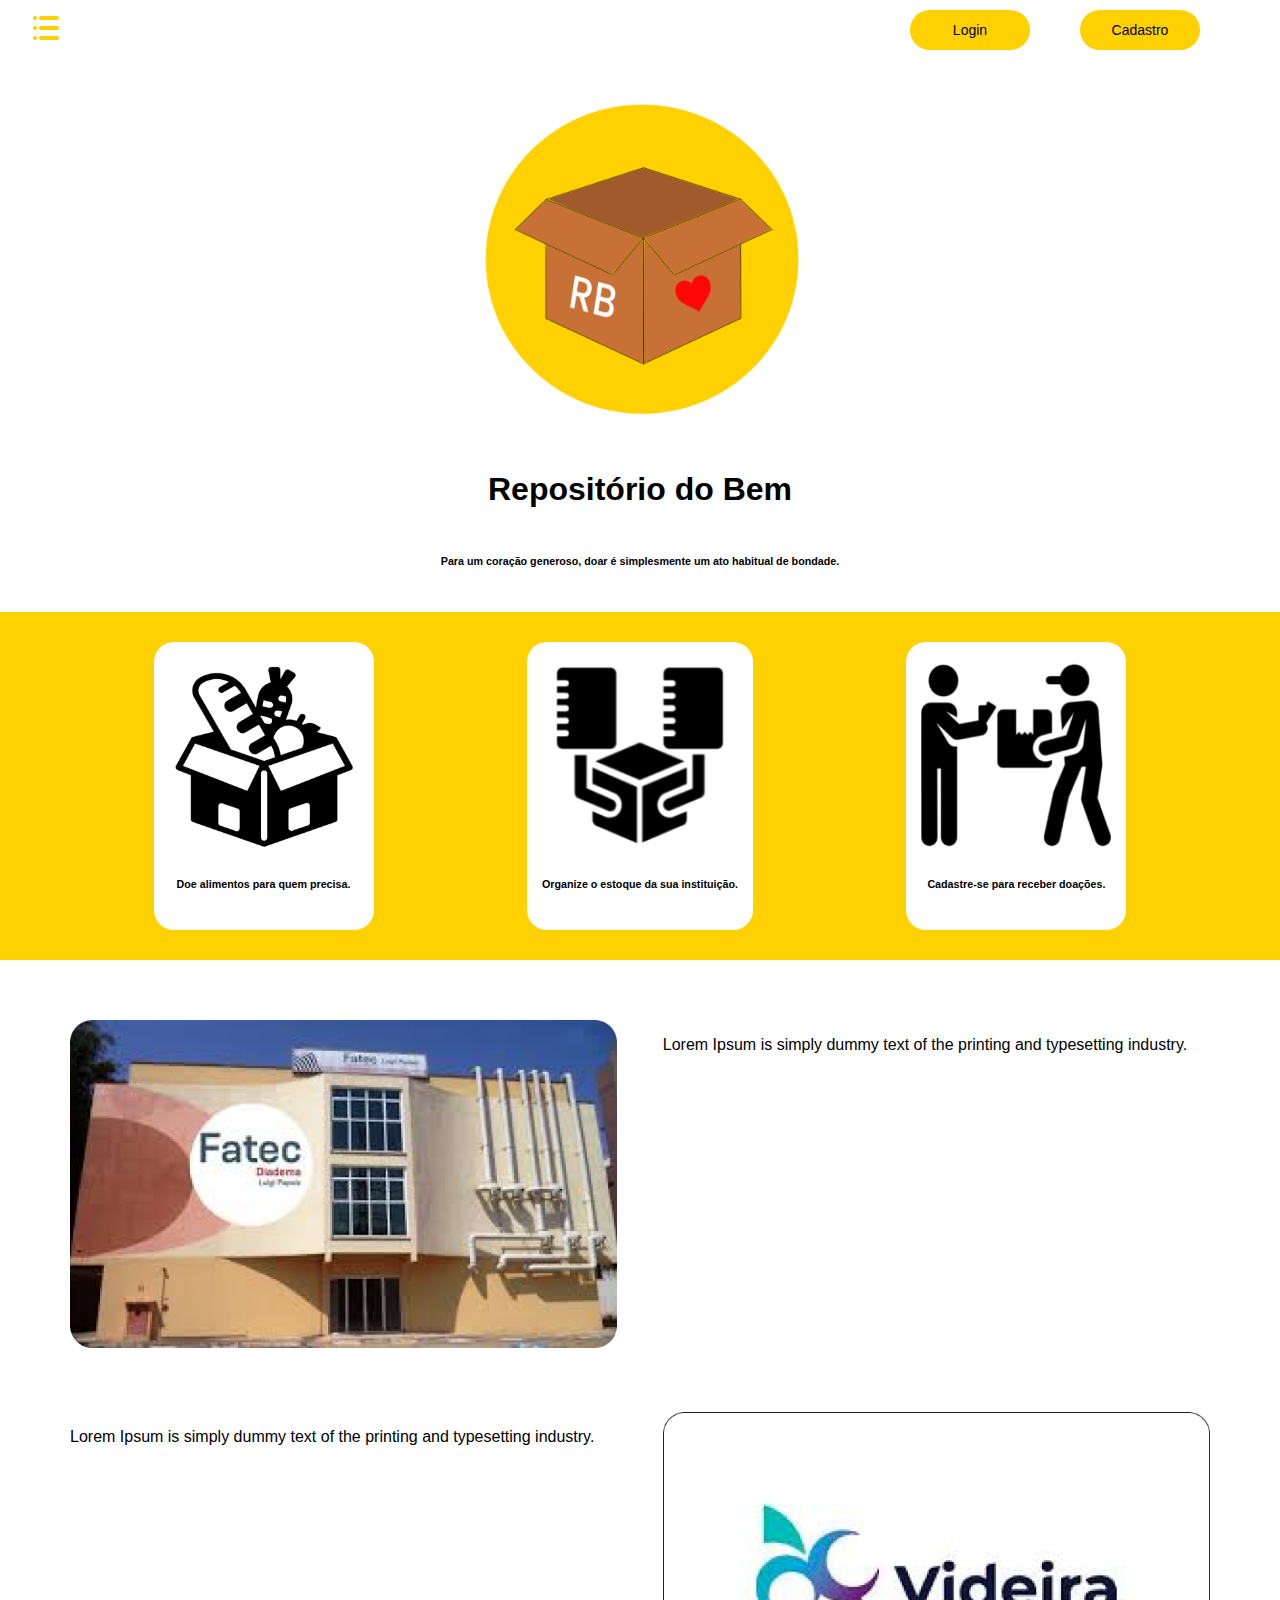
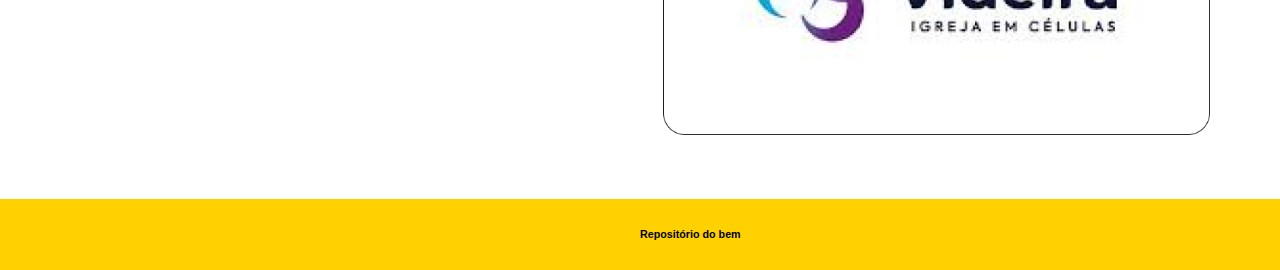
<file: Front-End-V9/Repositorio Do Bem/HomePage/index.html>
<!DOCTYPE html>
<html lang="en">
<head>
    <meta charset="UTF-8">
    <meta name="viewport" content="width=device-width, initial-scale=1.0">
    <title>Home</title>
    <link rel="stylesheet" href="./css/index.css">
</head>
<body>

    <header>
        <div class="header">
            <img class="img-menu" src="./img/barra-de-menu 1.png" alt="">
        </div>
        <div class="space"></div>
        <button onclick="PagLogin()">Login</button>
        <button onclick="PagCadastro()">Cadastro</button>
    </header>


    <div class="section-logo">
        <img class="img-logo" src="./img/LogoRB 1.png" alt="">
        <h1>Repositório do Bem</h1>
        <h6>Para um coração generoso, doar é simplesmente um ato habitual de bondade.</h6>
    </div>


    <div class="section-main">
        <div class="column">
                <img src="./img/doacao-de-alimentos (1) 1.png" alt="Imagem 1">
                <h6>Doe alimentos para quem precisa.</h6>  
        </div>

        <div class="column">
            <img src="./img/razao-distribuida 1.png" alt="Imagem 1">
            <h6>Organize o estoque da sua instituição.</h6>  
        </div>

        <div class="column">
            <img src="./img/entrega 1.png" alt="Imagem 1">
            <h6>Cadastre-se para receber doações. </h6>  
        </div>        
    </div>


    <div class="section-bottom">
        <div class="top-content">
            <div class="left-image">
                <img src="./img/download 1.png" alt="Imagem 1">
            </div>
            <div class="left-text">
                <p>Lorem Ipsum is simply dummy text of the printing and typesetting industry. </p>
            </div>
        </div>
        <div class="bottom-content">
            <div class="right-text">
                <p>Lorem Ipsum is simply dummy text of the printing and typesetting industry. </p>
            </div>
            <div class="right-image">
                <img src="./img/download 2.png" alt="Imagem 2">
            </div>
            
        </div>
    </div>
    

    <div class="bottom-page">
        <div class="text-bottom-page">
           <h6>Repositório do bem</h6> 
        </div>
        

    </div>

    <script src="./HomePage.js"></script>
</body>
</html>
</file>
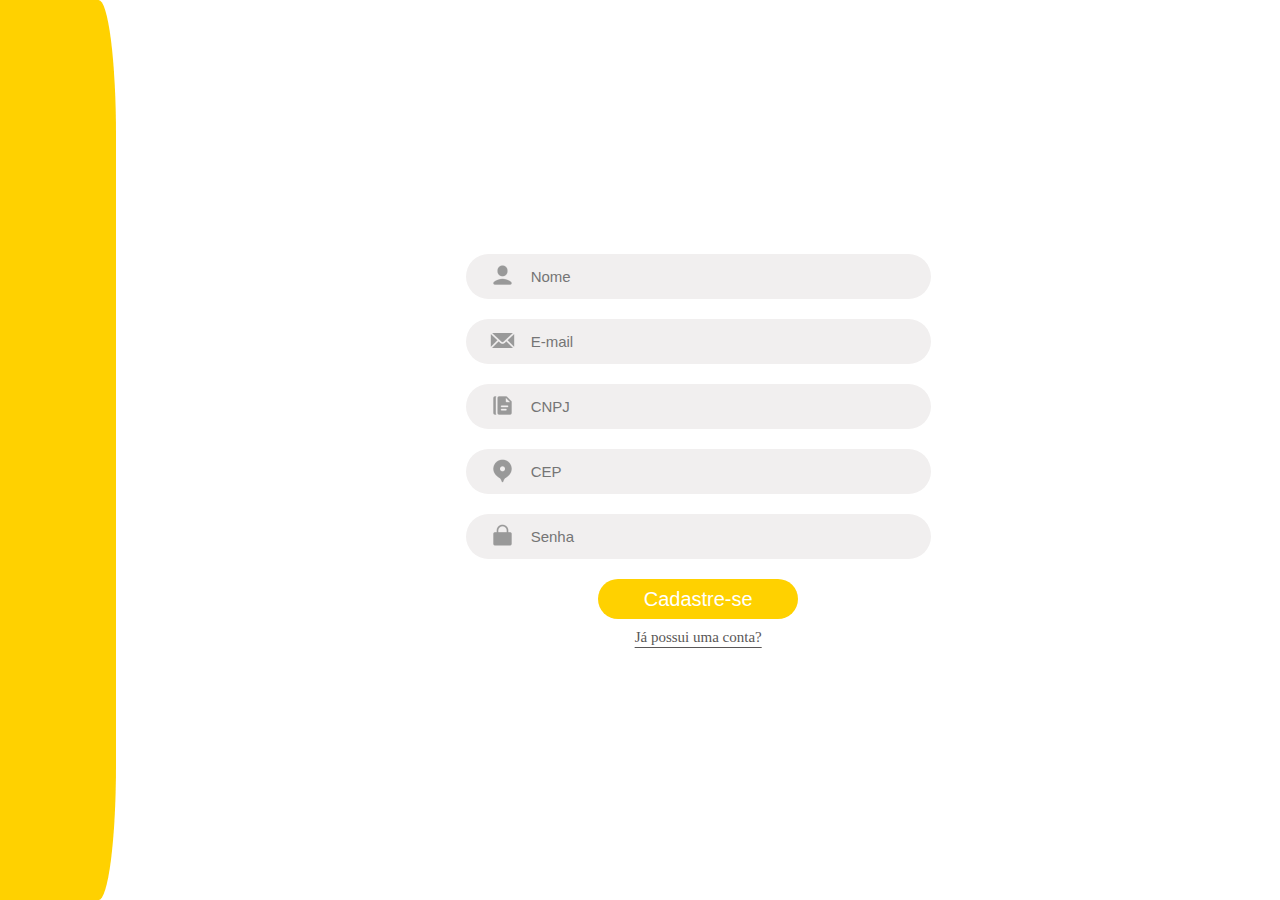
<file: Front-End-V9/Repositorio Do Bem/Cadastro/cadastro.html>
<!DOCTYPE html>
<html lang="pt-br">
<head>
    <meta charset="UTF-8">
    <meta name="viewport" content="width=device-width, initial-scale=1.0">
    <title>Cadastro</title>
    <link rel="stylesheet" href="css/style.css">
</head>
<body>
    <div id="corpo">
        <div id="esquerda"></div>

        <div id="direita">
            <form id="form">
                <div id="inputinhos">
                    <div class="input-box">
                        <img src="img/NOME.png" alt="Nome">
                        <input name="NOME" type="text" placeholder="Nome" required/>
                    </div>
                    <div class="input-box">
                        <img src="img/EMAIL.png" alt="email">
                        <input name="email" type="text" placeholder="E-mail" required/>
                    </div>
                    <div class="input-box">
                        <img src="img/CNPJ.png" alt="cnpj">
                        <input name="cnpj" type="TEXT" maxlength="15"  placeholder="CNPJ" required />
                    </div>
                    <div class="input-box">
                        <img src="img/CEP.png" alt="cep">
                        <input type="text" id="cep" name="cep" maxlength="9" pattern="\d{5}-?\d{3}" placeholder="CEP" required>
                    </div>
                    <div class="input-box">
                        <img src="img/SENHA.png" alt="senha">
                        <input name="senha" type="password" placeholder="Senha" required/>
                    </div>
                </div>
                <div id="btn">
                    <button onclick="cadastrar()"  type="submit">Cadastre-se</button>
                    <a href="../login/login.html">Já possui uma conta?</a>
                </div>
            </form>
        </div>
    </div>

    <script src="./cadastro.js"></script>
</body>
</html>
</file>
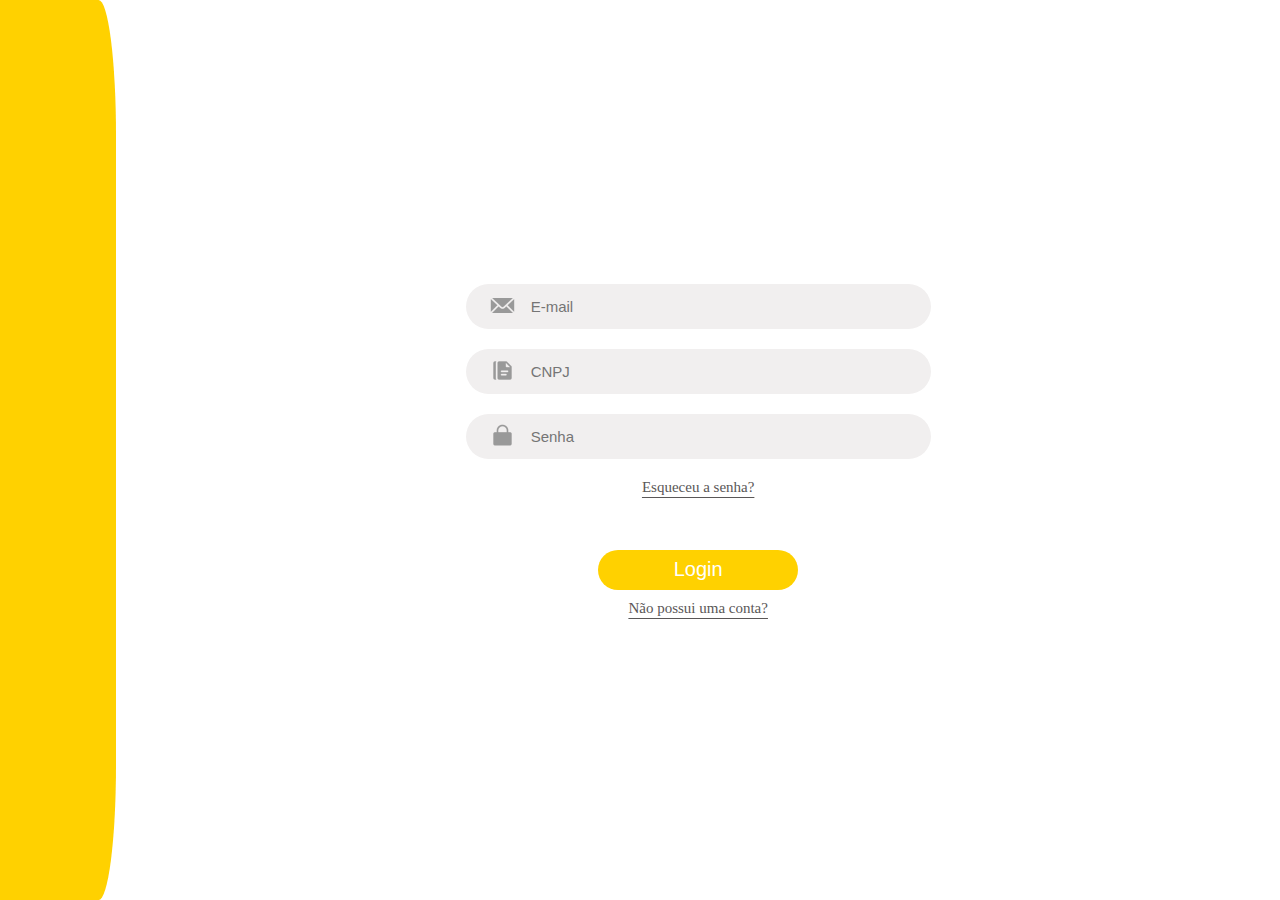
<file: Front-End-V9/Repositorio Do Bem/Login/login.html>
<!DOCTYPE html>
<html lang="pt-br">
<head>
    <meta charset="UTF-8">
    <meta name="viewport" content="width=device-width, initial-scale=1.0">
    <title>Login</title>
    <link rel="stylesheet" href="css/style.css">
</head>
<body>
    <div id="corpo">
        <div id="esquerda"></div>

        <div id="direita">
            <form id="form">
                <div id="inputinhos">
                    <div class="input-box">
                        <img src="img/EMAIL.png" alt="email">
                        <input name="email" type="text" placeholder="E-mail" required/>
                    </div>
                    <div class="input-box">
                        <img src="img/CNPJ.png" alt="cnpj">
                        <input name="cnpj" type="TEXT" maxlength="15"  placeholder="CNPJ" required />
                    </div>
                    <div class="input-box">
                        <img src="img/SENHA.png" alt="senha">
                        <input name="senha" type="password" placeholder="Senha" required/>
                    </div>
                </div>
                <div id="btn">
                    <a href="../login/login.html">Esqueceu a senha?</a>
                    <br>
                    <br>
                    <br>
                    <button onclick="Logar()" type="subimt">Login</button>
                    <a href="../Cadastro/cadastro.html">Não possui uma conta?</a>
                </div>
            </form>
        </div>
    </div>

    <script src="./Login.js"></script>
</body>
</html>
</file>
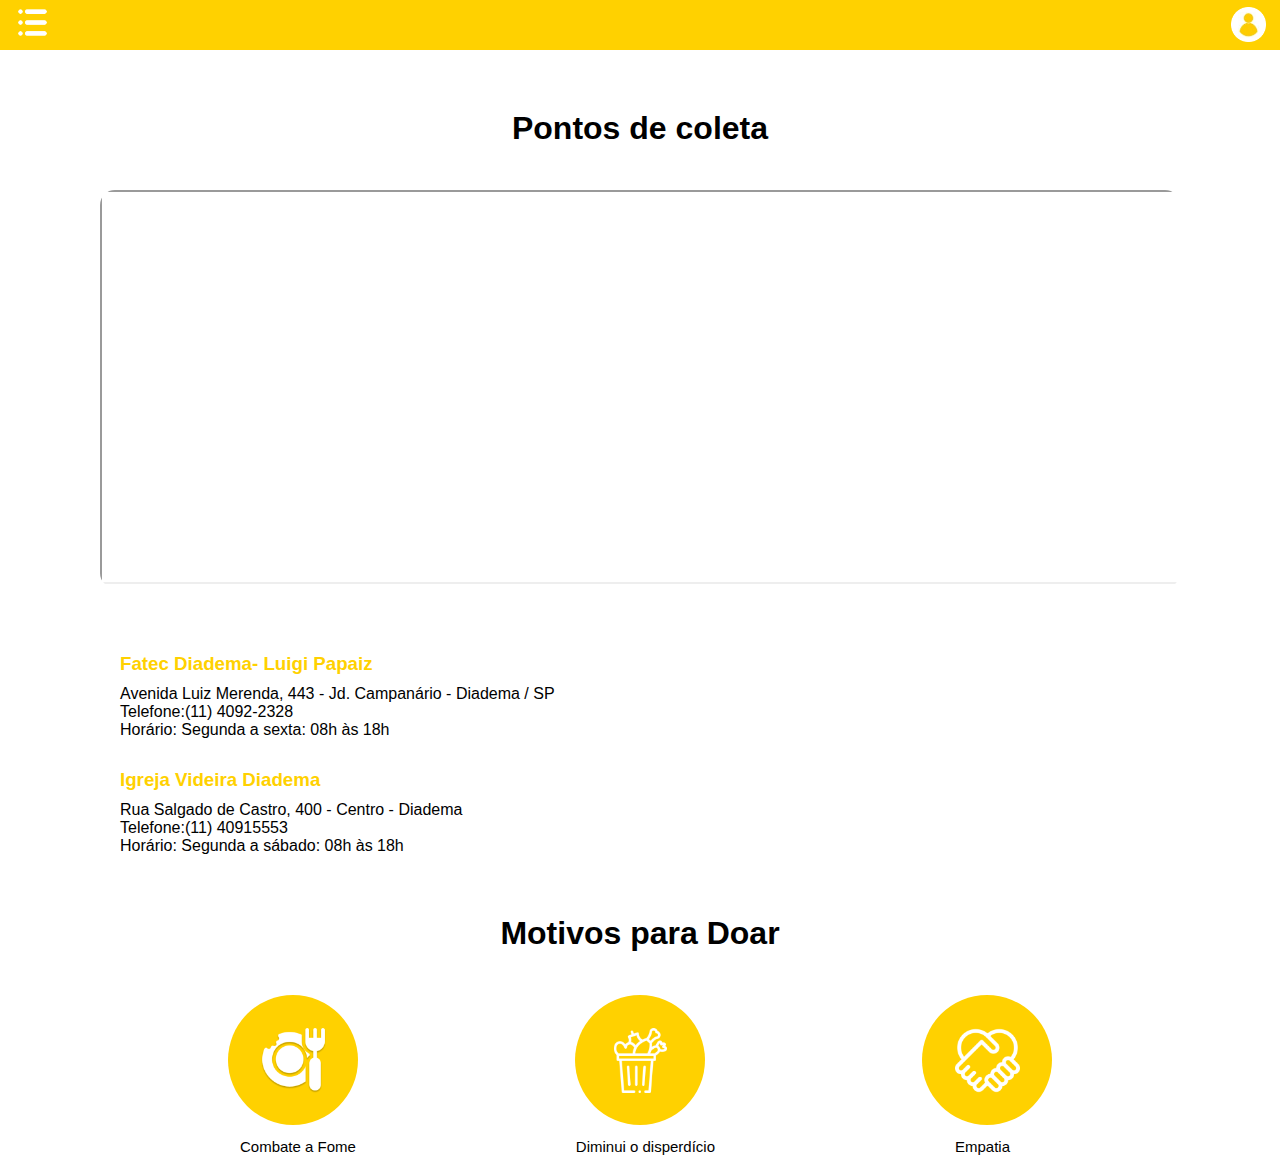
<file: Front-End-V9/Repositorio Do Bem/Ponto_coleta/ponto_coleta.html>
<!DOCTYPE html>
<html lang="pt">
    <head>
        <meta charset="UTF-8" />
        <meta name="viewport" content="width=device-width, initial-scale=1.0" />
        <title>Pontos de Coletas</title>
        <!-- Incluímos o CSS e JS quando estiverem prontos -->
        <link rel="stylesheet" href="./css/ponto_coleta.css" />
    </head>
    <body>

        
   


        <div class="navbar"> <!-- barra de navegaçao  -->
            
            
         <!-- <img class="img-logo" src="./img/LogoRB 3.png" alt="">-->

            <img class="img-icone" src="./barra-de-menu (1) 1.png" alt="">

            <img class="img-logo" src="Group 29 (3).png" alt="">


        </div>

    



        <div class="container">
            <h1>Pontos de coleta</h1>

       </p>
      
            
                <!-- Mapa à direita -->
                <div class="box-right">
                    <iframe src="https://www.google.com/maps/d/embed?mid=1XQdZ9mx0dNlPewRy7u2fWdyBq4HH_tw&ehbc=2E312F&noprof=1" width="640" height="480"></iframe>




                   <!-- <iframe src="https://maps.google.com/maps?q=cidade+diadema+SP&t=&z=13&ie=UTF8&iwloc=&output=embed">
                         Insira o link correto do mapa aqui
                    </iframe> -->
                
                
                </div>


               

           <div class="content">
                <!-- Box à esquerda -->
               <div class="box-left">


                
                        
                        <div class="title">
                        <h3>Fatec Diadema- Luigi Papaiz</h3>
                        </div>

                        <div class="text">
                        <p></p>
                        Avenida Luiz Merenda, 443 - Jd. Campanário - Diadema / SP
                        <br>
                        Telefone:(11) 4092-2328
                        <br>
                        Horário: Segunda a sexta: 08h às 18h

                        <div class="title">
                        <h3>Igreja Videira Diadema</h3>
                        </div>

                        <div class="text">
                        <p></p>
                        Rua Salgado de Castro, 400 - Centro - Diadema
                        <br>
                        Telefone:(11) 40915553
                        <br>
                        Horário: Segunda a sábado: 08h às 18h

                        <p></p>
                    



                <div class="title">
                    <h1> Motivos para Doar</h1>
                </div>
                <p></p>


        
                


               
                    
                <div class="bolas-centralizadas">
                    <div class="bola"> <img class="img-bola" src="fome 1.png" alt=""></div>
                    
                    <div class="bola"> <img class="img-bola" src="desperdicio-de-comida 1.png" alt=""></div>

                    <div class="bola"> <img class="img-bola" src="empatia 1.png" alt=""></div>
                  </div>
                  
                  <div id="textos-centralizados">
                    <p id="bl1">Combate a Fome</p>
                    <p id="bl2">Diminui o disperdício</p>
                    <p id="bl3">Empatia</p>
                  </div>
                  
                  
            

            </div>
        </div>

    </body>
</html>
</file>
<file: Front-End-V9/Repositorio Do Bem/HomePage/css/index.css>
body {
    margin: 0;
    font-family: Arial, sans-serif;
}

/* Cabeçalho - Ícone de menu e botões */

header {
    display: flex;
    align-items: center;
    justify-content: space-between;
    padding: 10px 30px;
    color: white;
}

.menu-icon {
    font-size: 24px;
    cursor: pointer;
}

.img-menu{
    width: 50%;
}

.space {
    flex-grow: 1;
}

button {
    width: 120px; 
    height: 40px;
    padding: 8px 16px;
    margin-right: 50px;
    border: none;
    border-radius: 30px;
    background-color: #FFD100;
    color: rgb(0, 0, 0);
    font-size: 14px;
    cursor: pointer;
}

button:hover {
    background-color: #916a00;
}

/* Sessão 1 com logo */

.section-logo{
    display: flex;
    flex-direction: column;
    align-items: center;
}

.img-logo{
    width: 400px; 
    height: 390px;

}


/* Sessão Conteúdo Principal */

.section-main {
    margin-top: 20px;
    display: flex;
    background-color: #FFD100;
    justify-content: space-evenly;
    align-items: center;
    
}

.column {
    display: flex;
    flex-direction: column;
    align-items: center;
    padding: 15px;
    background-color: #ffff;
    margin-top: 30px;
    margin-bottom: 30px;
    border-radius: 20px;
    
    
}

.column img {
    max-width: 100%; 
    height: auto; 
    width: 190px; 
}

.section-bottom {
    max-width: 1200px;
    margin: 0 auto;
    padding: 30px;
}

.top-content, .bottom-content {
    display: flex;
    flex-wrap: wrap;
    justify-content: space-between;
    padding: 30px;
}

.left-image, .right-image {
    width: 48%; 
}

.left-text, .right-text {
    width: 48%; 
}

img {
    max-width: 100%;
    height: auto;
}


/* Final da Página */

.bottom-page{
    display: flex;
    background-color: #FFD100;
    padding: 5px;
    
}

.text-bottom-page{
    margin-left: 50%;
}
</file>
<file: Front-End-V9/Repositorio Do Bem/Cadastro/css/style.css>
* {
    margin: 0;
    padding: 0;
}

body {
    margin: 0;
    padding: 0;
    height: 100vh; 
}

#corpo {
    display: flex;
    flex-direction: row;
    height: 100vh; 
}

#esquerda {
    background-color: rgba(255, 209, 0, 1);
    height: 100%;
    width: 10%; 
    border-radius: 0% 15% 15% 0%;
}

#direita {
    display: flex;
    justify-content: center;
    align-items: center;
    flex-direction: column;
    height: 100%;
    width: 100%;
}


.input-box {
    position: relative;
    display: flex;
    justify-content: space-between; 
    margin-bottom: 20px;
    
}
.input-box input{
    width: 400px;
    height: 45px;
    border-radius: 100px;
    border: 0;
    background-color: rgba(241, 239, 239, 1);
    padding-left: 65px;
    font-size:15px;
}

.input-box input:focus{
    background-color: rgba(255, 208, 0, 0.473);
    outline: none;
}

.input-box img {
    position: absolute;
    left:15px;
    width: 25px;
    padding:9px;
}
#btn{
    display:flex;
    flex-direction: column;
    align-items: center;
}

#btn button {
    border-radius: 100px;
    width: 200px;
    height: 40px;
    border: 0;
    background-color: rgba(255, 209, 0, 1);
    color:white;
    font-size:20px;
    margin-bottom: 10px;
}

#btn button:hover {
    background-color: rgba(3, 0, 1, 0.404);
}

#btn a{
    font-size: 15px; 
    text-decoration-thickness: 1px; 
    text-underline-offset: 5px; 
    color:rgba(90, 87, 87, 1);
}
</file>
<file: Front-End-V9/Repositorio Do Bem/Login/css/style.css>
* {
    margin: 0;
    padding: 0;
}

body {
    margin: 0;
    padding: 0;
    height: 100vh; 
}

#corpo {
    display: flex;
    flex-direction: row;
    height: 100vh; 
}

#esquerda {
    background-color: rgba(255, 209, 0, 1);
    height: 100%;
    width: 10%; 
    border-radius: 0% 15% 15% 0%;
}

#direita {
    display: flex;
    justify-content: center;
    align-items: center;
    flex-direction: column;
    height: 100%;
    width: 100%;
}


#form{
    
}

.input-box {
    position: relative;
    display: flex;
    justify-content: space-between; 
    margin-bottom: 20px;
    
}
.input-box input{
    width: 400px;
    height: 45px;
    border-radius: 100px;
    border: 0;
    background-color: rgba(241, 239, 239, 1);
    padding-left: 65px;
    font-size:15px;
}

.input-box input:focus{
    background-color: rgba(255, 208, 0, 0.473);
    outline: none;
}

.input-box img {
    position: absolute;
    left:15px;
    width: 25px;
    padding:9px;
}
#btn{
    display:flex;
    flex-direction: column;
    align-items: center;
}

#btn button {
    border-radius: 100px;
    width: 200px;
    height: 40px;
    border: 0;
    background-color: rgba(255, 209, 0, 1);
    color:white;
    font-size:20px;
    margin-bottom: 10px;
}

#btn button:hover {
    background-color: rgba(3, 0, 1, 0.404);
}

#btn a{
    font-size: 15px; 
    text-decoration-thickness: 1px; 
    text-underline-offset: 5px; 
    color:rgba(90, 87, 87, 1);
}
</file>
<file: Front-End-V9/Repositorio Do Bem/Ponto_coleta/css/ponto_coleta.css>
*{
    margin: 0;
    padding: 0;
    font-family: Arial, Helvetica, sans-serif;
}



/*pagina inteira*/
.container {
    max-width: 1430px; /* container de dentro */
    margin: auto;
    background-color: white; /* container de dentro */
    margin-right: 100px;
    margin-left: 100px;
    color: black; /* cor das letras */
    margin-left: px

}


h1,

h2 {
    text-align: center; /* Titulos */
    margin: 60px;
    margin-bottom: 43px; /* Ajuste a quantidade de espaço conforme necessário */
    
    }

    .text {
        margin-top: 10px; /* Adicione o espaçamento desejado acima do texto */
    }
    

.box-right {
    width: 100%; /* mapa Ajuste conforme necessário */
    border-radius: 15px;
    overflow: hidden;
}

iframe {
    width: 100%;
    height: 390px; /* mapa Ajuste do mapa conforme necessário */
}



.content { /* separando o mapa da parte de baixo */
    display: flex;
    justify-content: space-between;
    margin-top: 15px;
}

.box-left {
    width: 850%; /* container com os endereço */
    padding: 20px;
    background-color: white; /* Ajuste para a cor desejada */
    border-radius: 15px;
}

    h3 { /* titulo */
        color: #FFD100;
        margin-top: 30px;
           
}

/*bolinhas*/



.bolas-centralizadas {
    display: flex;
    justify-content: space-around;


  }

.img-bola{
    margin-left:1%;
    width: 50%;

}

  
  .bola {   /* tamanho das bolinhas*/
    width: 130px;
    height: 130px;
    border-radius: 50%;
    background-color: #FFD100;
    display: flex;
    align-items: center;
    justify-content: center;
    font-size: 20px;
  }
  
  #textos-centralizados {
    display: flex;
    justify-content: space-around;
    margin-top: 13px; /* Espaço entre as bolas e os textos */
  }
  
  #textos-centralizados p {
    font-size: 15px;
  }
  

header {
    display: flex; /* Use flexbox para alinhar itens */
    justify-content: space-between; /* Alinhe os itens para ocupar todo o espaço disponível */
    align-items: center; /* Alinhe verticalmente os itens ao centro */
    margin-bottom: 20px; /* Adicione margem inferior para separar do conteúdo abaixo */
}

.navbar {   /* cabeçalho*/
    z-index:0;
    display: flex;
    flex-direction: column;
    align-items: center;
    height: 50px;
    background-color: #FFD100;
    
}

.img-icone{
    margin-top: 5px;
    margin-right: 95%;
    width: 35px;
    height: 35px;
}

.img-logo{
    margin-top: -33px;
    margin-right: -95%;
    width: 35px;
    height: 35px;

  /*  left: 1430px;
    top:45px;*/
}


/* TEXTO DAS BOLINHAS */


#bl1{
    padding-left: 10px;
}


#bl2{
    padding-right: 20px;
}

#bl3{
    padding-right: 40px;
}
</file>
